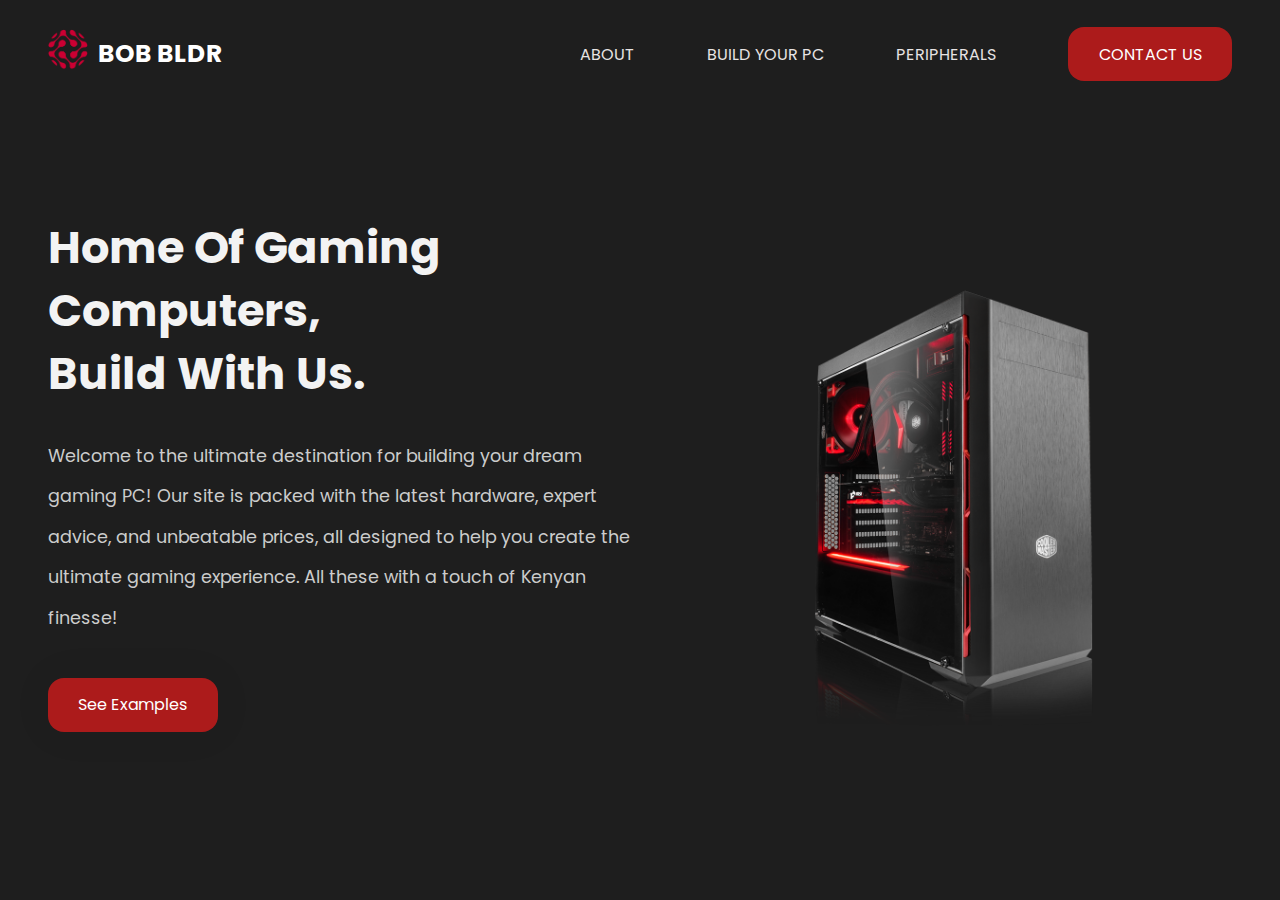
<file: index.html>
<!DOCTYPE html>
<html lang="en">
<head>
    <meta charset="UTF-8">
    <meta http-equiv="X-UA-Compatible" content="IE=edge">
    <meta name="viewport" content="width=device-width, initial-scale=1.0">
    <title>Welcome!</title>
    <link rel="icon" type="image/x-icon" href="/images/plainlogo1.ico">
    <link rel="stylesheet" href="style.css">  
</head>
<body>
    <main>
        <div class="big-wrapper">
            <header>
                <div class="container">
                    <div class="logo">
                        <img src="images/plainlogo1.png" alt="Logo">
                        <h3>BOB BLDR</h3>
                    </div>

                    <div class="links">
                        <ul>
                            <li><a href="about.html">ABOUT</a></li>
                            <li><a href="build.html">BUILD YOUR PC</a></li>
                            <li><a href="#">PERIPHERALS</a></li>
                            <li><a href="contact.html" class="btn">CONTACT US</a></li>
                        </ul>
                    </div>

                    <div class="overlay"></div>

                    <div class="hamburger-menu">
                        <div class="bar"></div>
                    </div>
                </div>
            </header>
            <div class="showcase-area">
                <div class="container">
                    <div class="left">
                        <div class="big-tittle">
                            <h1>Home of Gaming Computers,</h1>
                            <h1>Build with us.</h1>
                        </div>
                        <p class="text">
                            Welcome to the ultimate destination for building your dream gaming PC! Our site is packed with the latest hardware, expert advice, and unbeatable prices, all designed to help you create the ultimate gaming experience. All these with a touch of Kenyan finesse!
                        </p>
                        <div class="cta">
                            <a href="slides.html" class="btn">See Examples</a>
                        </div>
                    </div>
    
                    <div class="right">
                        <img src="images/right plain red comp.png" alt="Person Image" class="person">
                    </div>
                </div>
            </div>

            <div class="bottom-area">
                <div class="container"></div>
            </div>
        </div>
    </main>
    <script src="app.js"></script>

     
</body>
</html>
</file>
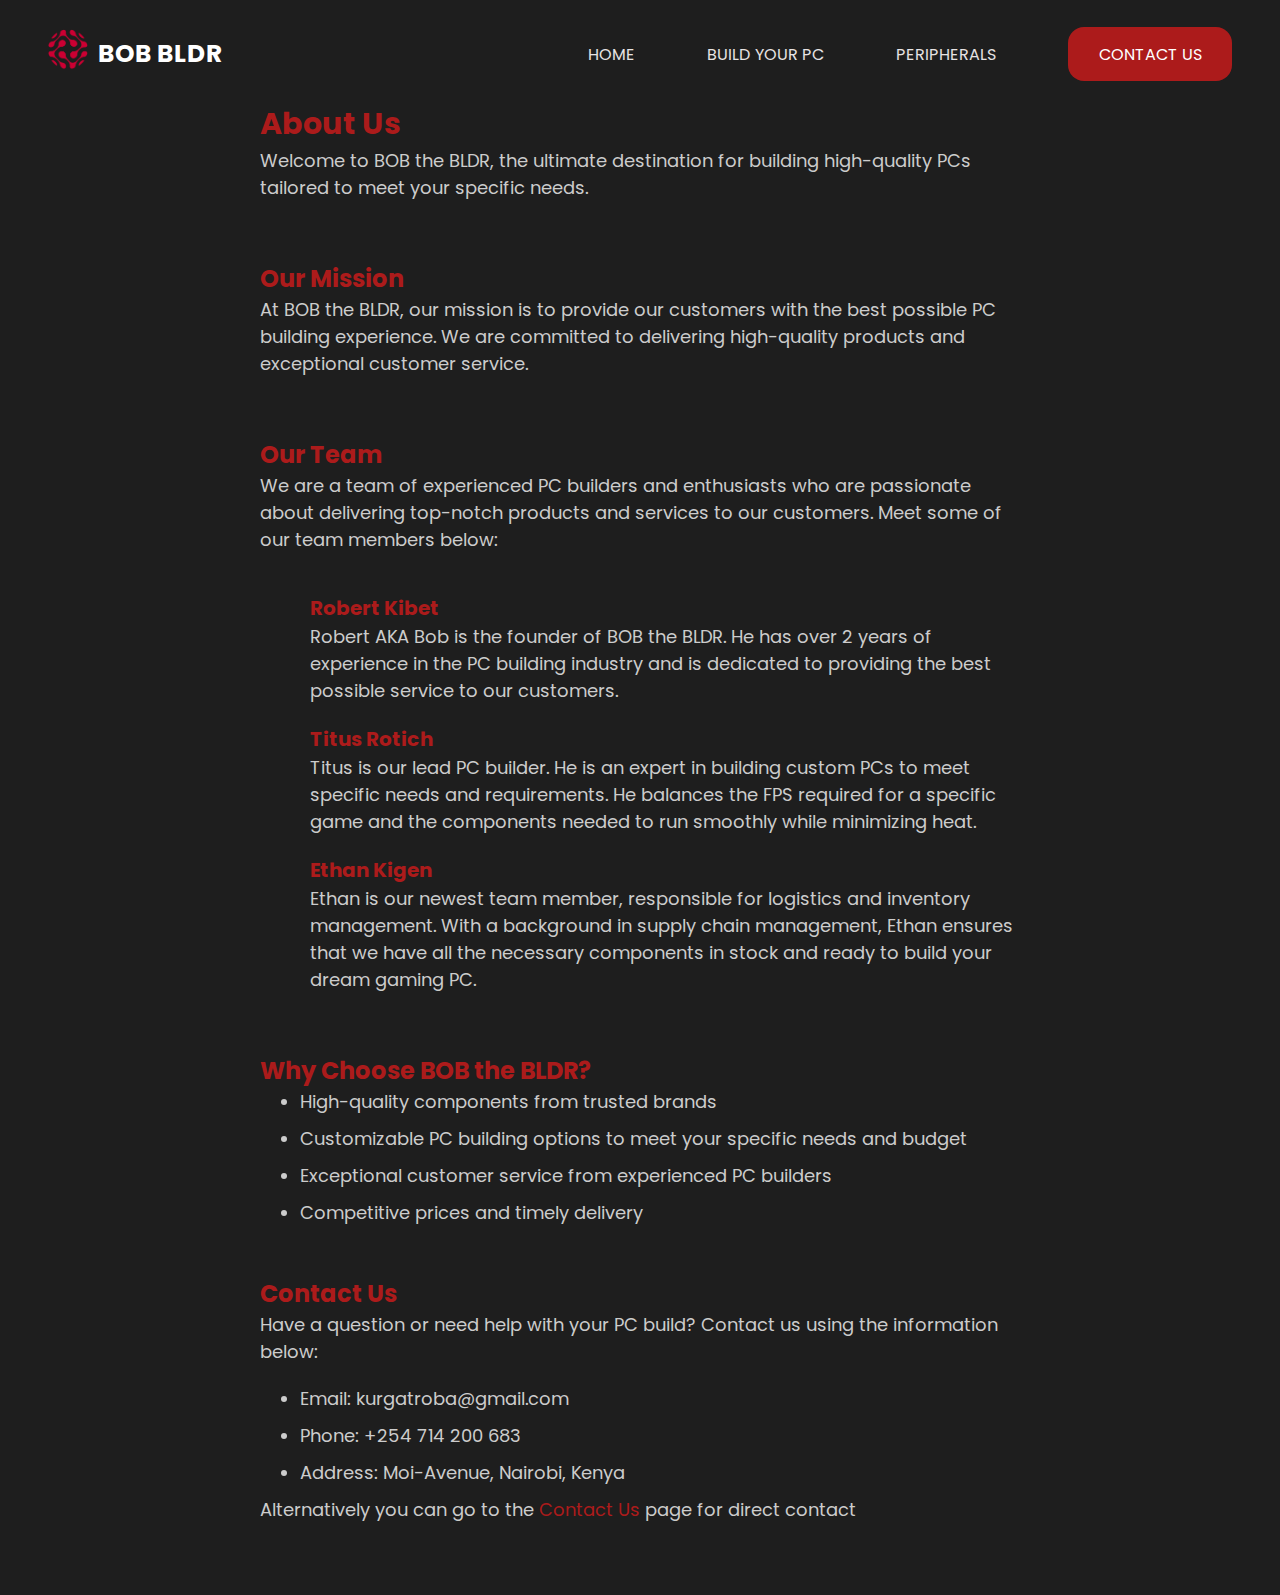
<file: about.html>
<!DOCTYPE html>
<html lang="en">
<head>
    <meta charset="UTF-8">
    <meta http-equiv="X-UA-Compatible" content="IE=edge">
    <meta name="viewport" content="width=device-width, initial-scale=1.0">
    <title>About Us!</title>
    <link rel="stylesheet" href="about.css">  
</head>
<body>
    <main>
        <div class="big-wrapper">
            <header>
                <div class="container">
                    <div class="logo">
                        <img src="images/plainlogo1.png" alt="Logo">
                        <h3>BOB BLDR</h3>
                    </div>

                    <div class="links">
                        <ul>
                            <li><a href="index.html">HOME</a></li>
                            <li><a href="build.html">BUILD YOUR PC</a></li>
                            <li><a href="#">PERIPHERALS</a></li>
                            <li><a href="contact.html" class="btn">CONTACT US</a></li>
                        </ul>
                    </div>

                    <div class="overlay"></div>

                    <div class="hamburger-menu">
                        <div class="bar"></div>
                    </div>
                </div>
            </header>
            <div class="showcase-area">
                <div class="container">
                    <h1>About Us</h1>
                    <p>Welcome to BOB the BLDR, the ultimate destination for building high-quality PCs tailored to meet your specific needs.</p>
      
                    <h2>Our Mission</h2>
      
                    <p>At BOB the BLDR, our mission is to provide our customers with the best possible PC building experience. We are committed to delivering high-quality products and exceptional customer service.</p>
      
                    <h2>Our Team</h2>
      
                    <p>We are a team of experienced PC builders and enthusiasts who are passionate about delivering top-notch products and services to our customers. Meet some of our team members below:</p>
      
                    <div class="our-team">
                        <h3>Robert Kibet</h3>
      
                    
                        <p>Robert AKA Bob is the founder of BOB the BLDR. He has over 2 years of experience in the PC building industry and is dedicated to providing the best possible service to our customers.</p>
      
                    
                        <h3>Titus Rotich</h3>
      
                    
                        <p>Titus is our lead PC builder. He is an expert in building custom PCs to meet specific needs and requirements. He balances the FPS required for a specific game and the components needed to run smoothly while minimizing heat.</p>



                        <h3>Ethan Kigen</h3>



                        <p>Ethan is our newest team member, responsible for logistics and inventory management. With a background in supply chain management, Ethan ensures that we have all the necessary components in stock and ready to build your dream gaming PC.</p>
                    </div>
                    
      
                    
                    <h2>Why Choose BOB the BLDR?</h2>
                    
                    <ul>
      
                        <li>High-quality components from trusted brands</li>
        
                        <li>Customizable PC building options to meet your specific needs and budget</li>
        
                        <li>Exceptional customer service from experienced PC builders</li>
        
                        <li>Competitive prices and timely delivery</li>
      
                    </ul>
      
                    
                    <h2>Contact Us</h2>
      
                    <p>Have a question or need help with your PC build? Contact us using the information below:</p>
      
                    <ul>
      
                        <li>Email: kurgatroba@gmail.com</li>
      
                        <li>Phone: +254 714 200 683</li>
        
                        <li>Address: Moi-Avenue, Nairobi, Kenya</li>
      
                    </ul>
                    <p>Alternatively you can go to the <a href="contact.html">Contact Us</a> page for direct contact</p>

                </div>
            </div>

            <div class="bottom-area">
                <div class="container"></div>
            </div>
        </div>
    </main>
    <script src="about.js"></script>

     
</body>
</html>
</file>
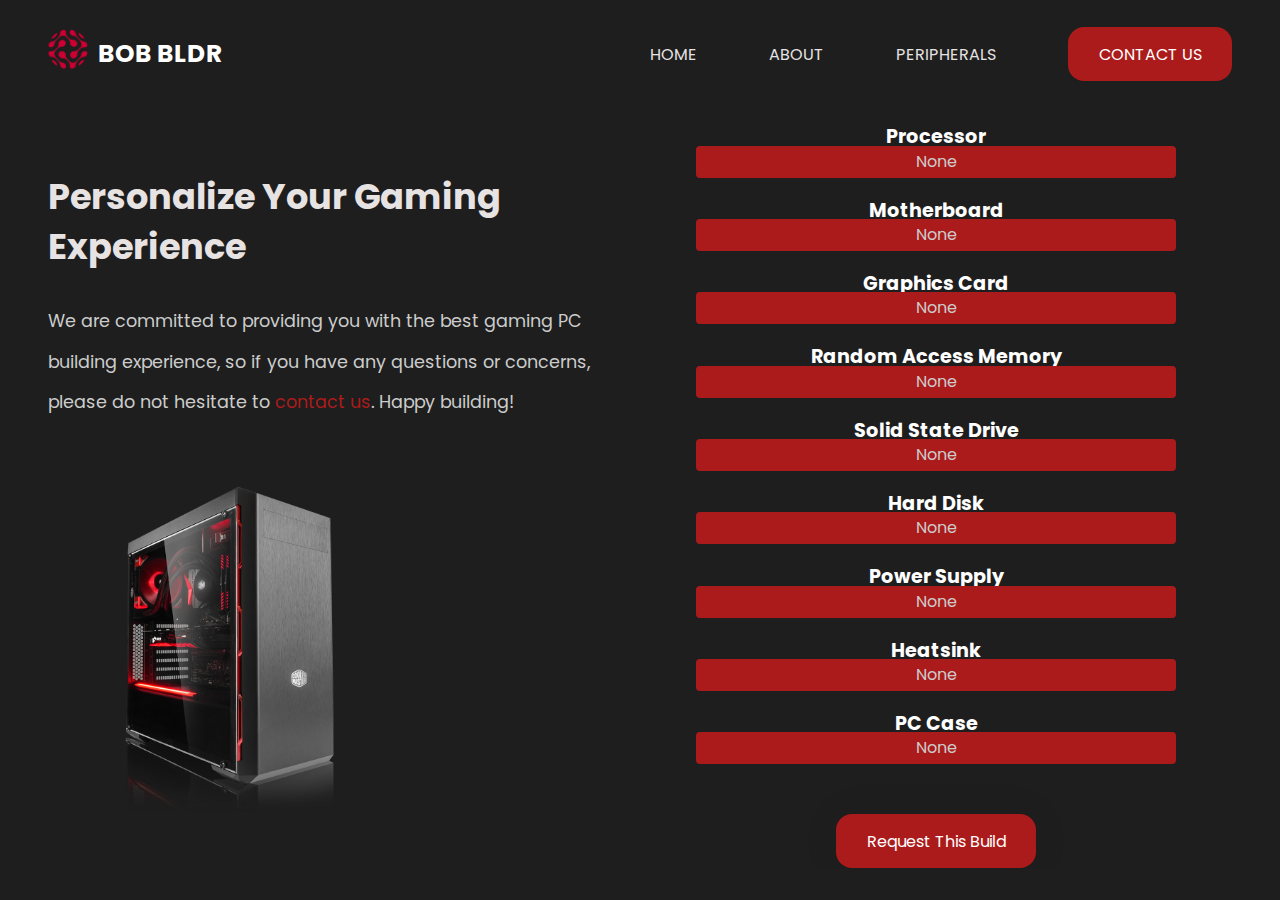
<file: build.html>
<!DOCTYPE html>
<html lang="en">
<head>
    <meta charset="UTF-8">
    <meta http-equiv="X-UA-Compatible" content="IE=edge">
    <meta name="viewport" content="width=device-width, initial-scale=1.0">
    <title>Build Your PC!</title>
    <link rel="stylesheet" href="buld.css">  
</head>
<body>
    <main>
        <div class="big-wrapper">
            <header>
                <div class="container">
                    <div class="logo">
                        <img src="images/plainlogo1.png" alt="Logo">
                        <h3>BOB BLDR</h3>
                    </div>

                    <div class="links">
                        <ul>
                            <li><a href="index.html">HOME</a></li>
                            <li><a href="about.html">ABOUT</a></li>
                            <li><a href="#">PERIPHERALS</a></li>
                            <li><a href="contact.html" class="btn">CONTACT US</a></li>
                        </ul>
                    </div>

                    <div class="overlay"></div>

                    <div class="hamburger-menu">
                        <div class="bar"></div>
                    </div>
                </div>
            </header>
            <div class="showcase-area">
                <div class="container">
                    <div class="left">
                        <div class="big-tittle">
                            <h1>Personalize Your Gaming Experience</h1>
                        </div>
                        <p class="text">
                            We are committed to providing you with the best gaming PC building experience, so if you have any questions or concerns, please do not hesitate to <a href="contact.html">contact us</a>. Happy building!
                        </p>
                        <img src="images/right plain red comp.png" alt="Computer Image" class="computer" />
                    </div>
    
                    <div class="right">
                        <form action="">
                            <div class="pc-parts">
                                
                                <div>
                                    <h3>Processor</h3>
                                    <select id="processor" class="dropdown-parts" onchange="calculateTotal()">
                                        <option value="no-processor"> None </option>
                                        <option value="i5-11600k">Intel Core i5-11600K (KSh. 25,000)</option>
                                        <option value="i7-11700k">Intel Core i7-11700K (KSh. 35,000)</option>
                                        <option value="ryzen-5-5600x">AMD Ryzen 5 5600X (KSh. 30,000)</option>
                                        <option value="ryzen-7-5800x">AMD Ryzen 7 5800X (KSh. 40,000)</option>
                                    </select>
                                </div>
        
                                <br>
            
                                <div>
                                    <h3>Motherboard</h3>
                                    <select id="motherboard" class="dropdown-parts" onchange="calculateTotal()">
                                        <option value="no-motherboard"> None </option>
                                        <option value="b360m-motar">MSI MAG B360M-MORTAR (LGA 1151) mATX motherboard (KSh. 14,000)</option>
                                        <option value="cvn-b450m">Colorful CVN B450M Gaming Motherboard AM4 V14 (KSh. 13,800)</option>
                                        <option value="h510m-k">Intel H510M-K M.2 V20 Gaming Motherboard (KSh. 15,000)</option>
                                        <option value="cvn-b550m"> Colorful CVN B550M Gaming Motherboard Frozen V14 (KSh. 19,500)</option>
                                        <option value="asus-tuf">ASUS TUF GAMING B550M-PLUS WI-FI II AM4 Micro-ATX Motherboard (KSh. 20,600)</option>
                                        <option value="intel-z590">Intel® Z590 GAMING Motherboard Supports. LGA 1200 Socket (KSh. 25,500)</option>
                                        <option value="b550-f">ASUS ROG Strix B550-F ATX Gaming Motherboard (KSh. 35,800)</option>
                                        <option value="z690-ud">Gigabyte Z690 UD DDR4 Motherboard (KSh. 37,800)</option>
                                    </select>
                                </div>
        
                                <br>
                                
                                <div>
                                    <h3>Graphics Card</h3>
                                    <select id="gpu" class="dropdown-parts" onchange="calculateTotal()">
                                        <option value="no-gpu"> None </option>
                                        <option value="rtx-3060">NVIDIA GeForce RTX 3060 (KSh. 40,000)</option>
                                        <option value="rtx-3070">NVIDIA GeForce RTX 3070 (KSh. 50,000)</option>
                                        <option value="rx-6700-xt">AMD Radeon RX 6700 XT (KSh. 45,000)</option>
                                        <option value="rx-6800">AMD Radeon RX 6800 (KSh. 60,000)</option>
                                    </select>
                                </div>
        
                                <br>
            
                                <div>
                                    <h3>Random Access Memory</h3>
                                    <select id="ram" class="dropdown-parts" onchange="calculateTotal()">
                                        <option value="no-ram"> None </option>
                                        <option value="16gb">16GB DDR4 (KSh. 10,000)</option>
                                        <option value="32gb">32GB DDR4 (KSh. 20,000)</option>
                                        <option value="64gb">64GB DDR4 (KSh.40,000)</option>
                                    </select>
                                </div>
        
                                <br>
                                
                                <div>
                                    <h3>Solid State Drive</h3>
                                    <select id="ssd" class="dropdown-parts" onchange="calculateTotal()">
                                        <option value="no-ssd"> None </option>
                                        <option value="m2nvme-256gb">PUSKILL M.2 NVME 2280 256GB (KSh. 4,900)</option>
                                        <option value="m2nvme-512gb">PUSKILL M.2 NVME 2280 512GB (KSh. 6,000)</option>
                                        <option value="sata3-512gb">PUSKILL 2.5" 512GB SATA3 (KSh. 6,100)</option>
                                        <option value="m2nvme-1tb">PUSKILL M.2 NVME 2280 1TB (KSh. 12,500)</option>
                                        <option value="sata3-1tb">PUSKILL 2.5" SATA3 1TB (KSh. 13,500)</option>
                                    </select>
                                </div>
        
                                <br>
            
                                <div>
                                    <h3>Hard Disk</h3>
                                    <select id="hdd" class="dropdown-parts" onchange="calculateTotal()">
                                        <option value="no-hdd"> None </option>
                                        <option value="hdd-500gb">512GB (KSh. 1,500)</option>
                                        <option value="hdd-1tb">1TB (KSh. 2,500)</option>
                                        <option value="hdd-2tb">2TB (KSh. 4,500)</option>
                                    </select>
                                </div>
        
                                <br>
            
                                <div>
                                    <h3>Power Supply</h3>
                                    <select id="psu" class="dropdown-parts" onchange="calculateTotal()">
                                        <option value="no-psu"> None </option>
                                        <option value="aigo-500w"> Aigo AK500 PFC 500W (KSh. 5,000)</option>
                                        <option value="aigo-650w">Aigo GP650 Active Power 80PLUS BRONZE (KSh. 7,500)</option>
                                        <option value="gt-550">GT-550 80 Plus Bronze Certified Full Modular (KSh. 8,500)</option>
                                        <option value="gold-850w">850W 80 Plus Gold Certified Full Modular Power (KSh. 16,900)</option>
                                    </select>
                                </div>
        
                                <br>
                                
                                <div>
                                    <h3>Heatsink</h3>
                                    <select id="heatsink" class="dropdown-parts" onchange="calculateTotal()">
                                        <option value="no-heatsink"> None </option>
                                        <option value="shadow-4pin">Shadow Pro Top Flow 4 PIN PWM CPU RGB Coolee (KSh. 3,500)</option>
                                        <option value="darkflash-s11">Darkflash Ellsworth S11 PRO Tower (KSh. 4,200)</option>
                                        <option value="segotep-us">Segotep CAMBRIAN U6 (KSh. 6,000)</option>
                                        <option value="twister-dx120">Twister DX120 Liquid CPU Cooler ARGB (KSh. 6,000)</option>
                                        <option value="syphony-tr240">Symphony TR240  Liquid CPU Cooler (KSh. 10,500)</option>
                                        <option value="segotep-beiced"> Segotep BEICED RGB 240 AIO  (KSh. 10,500)</option>
                                        <option value="darkflash-dxv2">DarkFlash Twister ARGB DXV2 240 AIO (KSh. 11,000)</option>
                                    </select>
                                </div>
        
                                <br>
                                
                                <div>
                                    <h3>PC Case</h3>
                                    <select id="caseOption" class="dropdown-parts" onchange="calculateTotal()">
                                        <option value="no-caseOption"> None </option>
                                        <option value="nzxt-h510">NZXT H510 (KSh. 7,000)</option>
                                        <option value="corsair-4000d">Corsair 4000D (KSh. 8,000)</option>
                                        <option value="fractal-meshify-c">Fractal Meshify C (KSh. 9,000)</option>
                                    </select>
                                </div>
                                
                                <br>
                                
                                <div class="total-pc-cost">
                                    <h2 id="total"></h2>
                                </div>

                                <br>
    
                                <div>
                                    <a href="#" class="btn" >Request this build</a>
                                </div>
                        </form>
                    </div>
                </div>
            </div>

            <div class="bottom-area">
                <div class="container">
                </div>
            </div>
        </div>
    </main>
    <script src="build.js"></script>

     
</body>
</html>
</file>
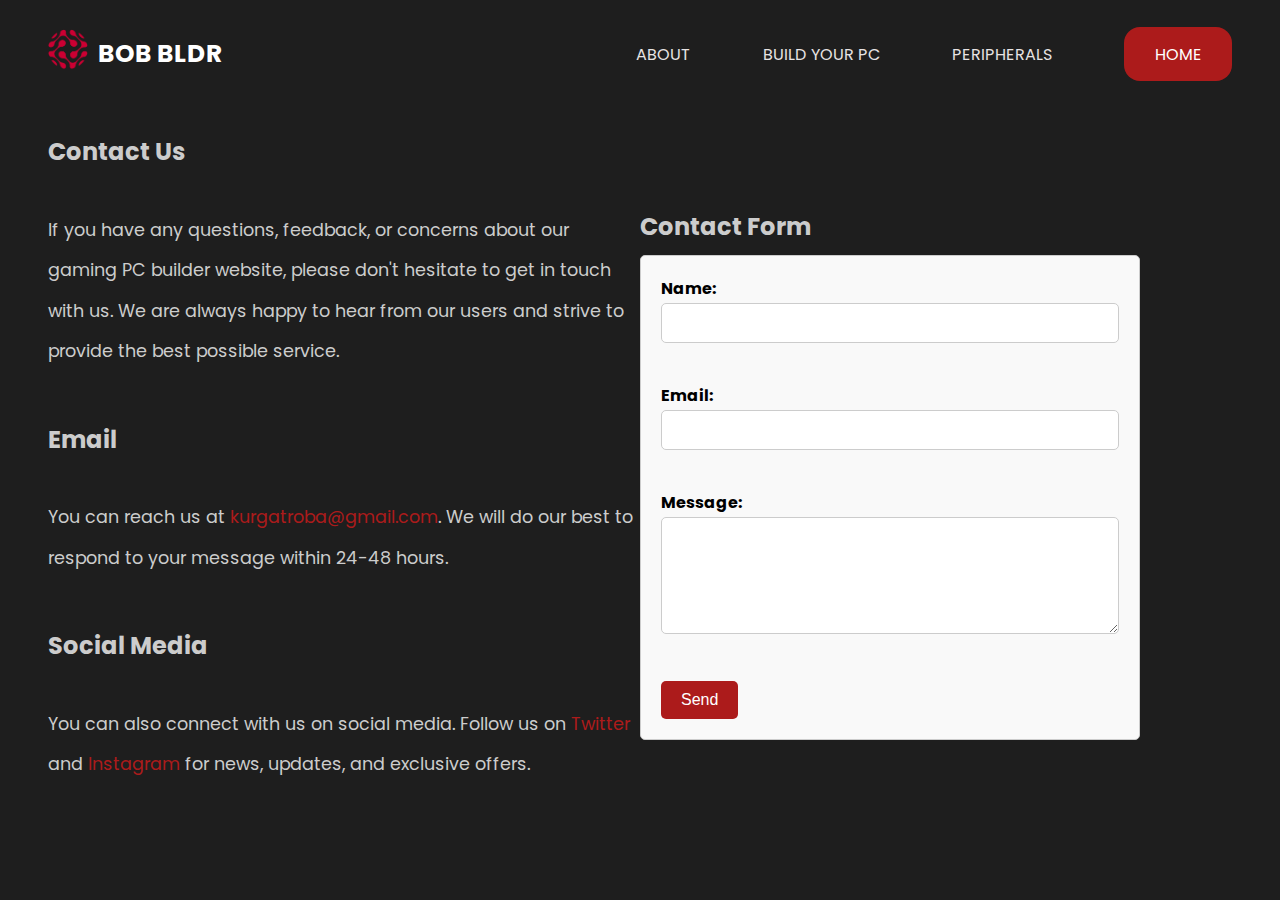
<file: contact.html>
<!DOCTYPE html>
<html lang="en">
<head>
    <meta charset="UTF-8">
    <meta http-equiv="X-UA-Compatible" content="IE=edge">
    <meta name="viewport" content="width=device-width, initial-scale=1.0">
    <title>Contact Us!</title>
    <link rel="stylesheet" href="contact.css">  
</head>
<body>
    <main>
        <div class="big-wrapper">
            <header>
                <div class="container">
                    <div class="logo">
                        <img src="images/plainlogo1.png" alt="Logo">
                        <h3>BOB BLDR</h3>
                    </div>

                    <div class="links">
                        <ul>
                            <li><a href="about.html">ABOUT</a></li>
                            <li><a href="build.html">BUILD YOUR PC</a></li>
                            <li><a href="#">PERIPHERALS</a></li>
                            <li><a href="index.html" class="btn">HOME</a></li>
                        </ul>
                    </div>

                    <div class="overlay"></div>

                    <div class="hamburger-menu">
                        <div class="bar"></div>
                    </div>
                </div>
            </header>
            <div class="showcase-area">
                <div class="container">
                    <div class="left">
                        <div class="contact-tittle">
                            <h1>Contact Us</h1>
                            <p>If you have any questions, feedback, or concerns about our gaming PC builder website, please don't hesitate to get in touch with us. We are always happy to hear from our users and strive to provide the best possible service.</p>
                        </div>
                        
    
                        <div class="email-tittle">
                            <h2>Email</h2>
                            <p>You can reach us at <a href="mailto:kurgatroba@gmail.com">kurgatroba@gmail.com</a>. We will do our best to respond to your message within 24-48 hours.</p>
                        </div>

                        <div class="socialmedia-tittle">
                            <h2>Social Media</h2>
                            <p>You can also connect with us on social media. Follow us on <a href="https://www.twitter.com/21_stoic">Twitter</a> and <a href="https://www.instagram.com/21stoic">Instagram</a> for news, updates, and exclusive offers.</p>
                        </div>
                    </div>

                    <div class="right">
                        <div class="contactform-tittle">
                            <h2>Contact Form</h2>
                        </div>
                        
                        <form action="" method="">
                            <label for="name">Name:</label>
                            <input type="text" id="name" name="name" id="nameField"  required><br><br>
                            
                            <label for="email">Email:</label>
                            <input type="email" id="email" name="email" id="emailField" required><br><br>
                            
                            <label for="message">Message:</label>
                            <textarea id="message" name="message" rows="5" cols="30" id="textField" required></textarea><br><br>
                            
                            <input onclick="writeData" type="submit" value="Send">
                        </form>
                    </div>

                </div>
            </div>

            <div class="bottom-area">
                <div class="container">
                </div>
            </div>
        </div>
    </main>
    <script src="contact.js"></script>

     
</body>
</html>
</file>
<file: style.css>
@import url('https://fonts.googleapis.com/css2?family=Poppins:wght@100;200;300;400;500;600;700;800;900&display=swap');

:root {
    --mainColor: rgb(172, 27, 27);
    --hoverColor: rgb(202, 76, 76);
    --backgroundColor: #1e1e1e;
    --darkOne: #f3f3f3;
    --darkTwo: #fff;
    --lightOne: #ccc;
    --lightTwo: #e7e3e3; 
}

*, 
*::before, 
*::after {
    padding: 0;
    margin: 0;
    box-sizing: border-box;
}

body {
    font-family: 'Poppins', sans-serif;
}

img {
    width: 100%; /*Take only 100% of its container*/
} 

a {
    text-decoration: none;/*Remove underline on the links*/
}

/*Parent to bottom navbar and showcase*/
.big-wrapper {
    padding: 1.7rem 0 2rem;
    width: 100%;
    min-height: 100vh;
    overflow: hidden;/*Hide anything going beyond this wrapper*/
    background-color: var(--backgroundColor);
    display: flex;
    flex-direction: column;
    justify-content: space-between;
}

/*-----NAVBAR AREA------*/
.container {
    position: relative;
    max-width: 110rem;
    width: 100%;
    margin: 0 auto;
    padding: 0 3rem;
    z-index: 10;
}

header {
    position: relative;
    z-index: 70;
}

header .container {
    display: flex;
    justify-content: space-between;
    align-items: center;
}

.overlay {
    display: none;
}

.logo {
    display: flex;
    align-items: center;
    cursor: pointer;
}

.logo img {
    width: 40px;
    margin-right: 0.6rem;
    margin-top: -0.6rem;
}

.logo h3 {
    color: var(--darkTwo);
    font-size: 1.55rem;
    line-height: 1.2;
    font-weight: 700;
}

/*----Links-----*/

.links ul {
    display: flex;
    list-style: none;
    align-items: center;
}

.links a{
    color: var(--lightTwo);
    margin-left: 4.5rem;
    display: inline-block; /*To make sure the paddings and margins will be respected*/
    transition: 0.3s;
}

.links a:hover {
    color: var(--hoverColor);
    transform: scale(1.05);
}

/*-----Buttons-----*/
.btn {
    display: inline-block;
    padding: 0.9rem 1.9rem;
    color: #fff !important; /*To override the previous one*/
    background-color: var(--mainColor);
    border-radius: 16px;
    text-transform: capitalize;
    transition: 0.3s;
}

.btn:hover {
    background-color: var(--hoverColor);
    transform: scale(1) !important;
}

/*----Hambuger Menu----*/

.hamburger-menu {
    position: relative;
    z-index: 99;
    width: 2rem;
    height: 2rem;
    display: flex;
    align-items: center;
    justify-content: center;
    cursor: pointer;
    display: none;
}

.hamburger-menu .bar {
    position: relative;
    width: 100%;
    height: 3px;
    background-color: var(--darkTwo);
    border-radius: 3px;
    transition: 0.5s;
}

.bar::before, .bar::after {
    content: "";
    position: absolute;
    width: 100%;
    height: 100%;
    background-color: var(--darkTwo);
    border-radius: 3px;
    transition: 0.5s;
}

.bar::before {
    transform: translateY(-8px);
}

.bar::after {
    transform: translateY(8px);
}

.big-wrapper.active .hamburger-menu .bar {
    background-color: transparent;
}

.big-wrapper.active .bar::before {
    transform: translateY(0) rotate(-45deg);
}

.big-wrapper.active .bar::after {
    transform: translateY(0) rotate(45deg);
}



/*----------END OF NAVBAR-----------*/

.showcase-area .container {
    display: grid;
    grid-template-columns: repeat(2, 1fr);
    align-items: center;
    justify-content: center;
}

.big-tittle {
    font-size: 1.4rem;
    color: var(--darkOne);
    text-transform: capitalize;
    line-height: 1.4;
}

.text {
    color: var(--lightOne);
    font-size: 1.1rem;
    margin: 1.9rem 0 2.5rem;
    max-width: 600px;
    line-height: 2.3;
}

.showcase-area .btn {
    box-shadow: 0 0 40px 2px rgba(0, 0, 0, 0.05);
}

/*----Landing Area Image----*/
.person {
    width: 80%;
    transform: translate(15%, 25px);
}

@media screen and (max-width: 870px) {
    
    .hamburger-menu {
        display: flex;
    }

    .links {
        position: fixed;
        top: 0;
        right: 0;
        max-width: 450px;
        width: 100%;
        height: 100%;
        background-color: var(--mainColor);
        z-index: 95;
        display: flex;
        align-items: center;
        justify-content: center;
        transform: translateX(100%);
        transition: 0.5s;

    }

    .links ul {
        flex-direction: column;
    }

    .links a {
        color: #fff;
        margin-left: 0;
        padding: 2rem 0;
    }

    .links .btn {
        background: none;
    }

    .overlay {
        display: block;
        position: fixed;
        top: 0;
        left: 0;
        right: 0;
        bottom: 0;
        background-color: rgba(0, 0, 0, 0.7);
        opacity: 0;
        pointer-events: none;
        transition: 0.5s;
    }

    .big-wrapper.active .links {
        transform: translateX(0);
        box-shadow: 0 0 50px 2px rgba(0, 0, 0, 0.4);
    }

    .big-wrapper.active .overlay {
        pointer-events: all;
        opacity: 1;
    }
    .showcase-area .container {
        grid-template-columns: 1fr;
        justify-content: center;
        grid-gap: 2rem;
    }

    .showcase-area {
        padding: 2.5rem 0;
        max-width: 700px;
        margin: 0 auto;
    }

    .big-tittle {
        font-size: 1rem;
    }

    .text {
        font-size: 0.9rem;
        transform: none;
    }

    .person {
        width: 75%;
        transform: none;
    }

    .logo h3 {
        font-size: 1.25rem;
    }
}
</file>
<file: about.css>
@import url('https://fonts.googleapis.com/css2?family=Poppins:wght@100;200;300;400;500;600;700;800;900&display=swap');

:root {
    --mainColor: rgb(172, 27, 27);
    --hoverColor: rgb(202, 76, 76);
    --backgroundColor: #1e1e1e;
    --darkOne: #f3f3f3;
    --darkTwo: #fff;
    --lightOne: #ccc;
    --lightTwo: #e7e3e3; 
}

*, 
*::before, 
*::after {
    padding: 0;
    margin: 0;
    box-sizing: border-box;
}

body {
    font-family: 'Poppins', sans-serif;
}

img {
    width: 100%; /*Take only 100% of its container*/
} 

a {
    text-decoration: none;/*Remove underline on the links*/
}

/*Parent to bottom navbar and showcase*/
.big-wrapper {
    padding: 1.7rem 0 2rem;
    width: 100%;
    min-height: 100vh;
    overflow: hidden;/*Hide anything going beyond this wrapper*/
    background-color: var(--backgroundColor);
    display: flex;
    flex-direction: column;
    justify-content: space-between;
}

/*-----NAVBAR AREA------*/
.container {
    position: relative;
    max-width: 110rem;
    width: 100%;
    margin: 0 auto;
    padding: 0 3rem;
    z-index: 10;
}

header {
    position: relative;
    z-index: 70;
}

header .container {
    display: flex;
    justify-content: space-between;
    align-items: center;
}

.overlay {
    display: none;
}

.logo {
    display: flex;
    align-items: center;
    cursor: pointer;
}

.logo img {
    width: 40px;
    margin-right: 0.6rem;
    margin-top: -0.6rem;
}

.logo h3 {
    color: var(--darkTwo);
    font-size: 1.55rem;
    line-height: 1.2;
    font-weight: 700;
}

/*----Links-----*/

.links ul {
    display: flex;
    list-style: none;
    align-items: center;
}

.links a{
    color: var(--lightTwo);
    margin-left: 4.5rem;
    display: inline-block; /*To make sure the paddings and margins will be respected*/
    transition: 0.3s;
}

.links a:hover {
    color: var(--hoverColor);
    transform: scale(1.05);
}

/*-----Buttons-----*/
.btn {
    display: inline-block;
    padding: 0.9rem 1.9rem;
    color: #fff !important; /*To override the previous one*/
    background-color: var(--mainColor);
    border-radius: 16px;
    text-transform: capitalize;
    transition: 0.3s;
}

.btn:hover {
    background-color: var(--hoverColor);
    transform: scale(1) !important;
}

/*----Hambuger Menu----*/

.hamburger-menu {
    position: relative;
    z-index: 99;
    width: 2rem;
    height: 2rem;
    display: flex;
    align-items: center;
    justify-content: center;
    cursor: pointer;
    display: none;
}

.hamburger-menu .bar {
    position: relative;
    width: 100%;
    height: 3px;
    background-color: var(--darkTwo);
    border-radius: 3px;
    transition: 0.5s;
}

.bar::before, .bar::after {
    content: "";
    position: absolute;
    width: 100%;
    height: 100%;
    background-color: var(--darkTwo);
    border-radius: 3px;
    transition: 0.5s;
}

.bar::before {
    transform: translateY(-8px);
}

.bar::after {
    transform: translateY(8px);
}

.big-wrapper.active .hamburger-menu .bar {
    background-color: transparent;
}

.big-wrapper.active .bar::before {
    transform: translateY(0) rotate(-45deg);
}

.big-wrapper.active .bar::after {
    transform: translateY(0) rotate(45deg);
}



/*----------END OF NAVBAR-----------*/

.showcase-area .container {
    display: grid;
    grid-template-columns: repeat(1, 1fr);
    align-items: center;
    justify-content: center;
}

.big-tittle {
    font-size: 1.4rem;
    color: var(--darkOne);
    text-transform: capitalize;
    line-height: 1.4;
}

.text {
    color: var(--lightOne);
    font-size: 1.1rem;
    margin: 1.9rem 0 2.5rem;
    max-width: 600px;
    line-height: 2.3;
}

.showcase-area .btn {
    box-shadow: 0 0 40px 2px rgba(0, 0, 0, 0.05);
}

/*----Landing Area Image----*/
.person {
    width: 80%;
    transform: translate(15%, 25px);
}

/*---Start of about Us----*/

.showcase-area .container {
    max-width: 800px;
    margin: 0 auto;
    padding: 20px;
}

.showcase-area h1 {
    font-size: 30px;
    font-weight: bold;
    margin-top: 0;
    color: var(--mainColor);
}

.showcase-area h2 {
    font-size: 24px;
    font-weight: bold;
    margin-top: 40px;
    color: var(--mainColor);
}

.our-team {
    margin-left: 50px;
}


.our-team h3 {
    font-size: 20px;
    font-weight: bold;
    margin-top: 20px;
    color: var(--mainColor);
}

.showcase-area a {
    color: var(--mainColor);
}


 
.showcase-area p {
    font-size: 18px;
    line-height: 1.5;
    margin: 0 0 20px 0;
    color: var(--lightOne);
}
  
.showcase-area ul {
    list-style: disc;
    margin-left: 40px;
}

.showcase-area li {
    font-size: 18px;
    line-height: 1.5;
    margin-bottom: 10px;
    color: var(--lightOne);
}


/*---End of about Us----*/

@media screen and (max-width: 870px) {
    
    .hamburger-menu {
        display: flex;
    }

    .links {
        position: fixed;
        top: 0;
        right: 0;
        max-width: 450px;
        width: 100%;
        height: 100%;
        background-color: var(--mainColor);
        z-index: 95;
        display: flex;
        align-items: center;
        justify-content: center;
        transform: translateX(100%);
        transition: 0.5s;

    }

    .links ul {
        flex-direction: column;
    }

    .links a {
        color: #fff;
        margin-left: 0;
        padding: 2rem 0;
    }

    .links .btn {
        background: none;
    }

    .overlay {
        display: block;
        position: fixed;
        top: 0;
        left: 0;
        right: 0;
        bottom: 0;
        background-color: rgba(0, 0, 0, 0.7);
        opacity: 0;
        pointer-events: none;
        transition: 0.5s;
    }

    .big-wrapper.active .links {
        transform: translateX(0);
        box-shadow: 0 0 50px 2px rgba(0, 0, 0, 0.4);
    }

    .big-wrapper.active .overlay {
        pointer-events: all;
        opacity: 1;
    }
    .showcase-area .container {
        grid-template-columns: 1fr;
        justify-content: center;
        grid-gap: 2rem;
    }

    .showcase-area {
        padding: 2.5rem 0;
        max-width: 700px;
        margin: 0 auto;
    }

    .big-tittle {
        font-size: 1rem;
    }

    .text {
        font-size: 0.9rem;
        transform: none;
    }

    .person {
        width: 75%;
        transform: none;
    }

    .logo h3 {
        font-size: 1.25rem;
    }
}
</file>
<file: buld.css>
@import url('https://fonts.googleapis.com/css2?family=Poppins:wght@100;200;300;400;500;600;700;800;900&display=swap');

:root {
    --mainColor: rgb(172, 27, 27);
    --hoverColor: rgb(202, 76, 76);
    --backgroundColor: #1e1e1e;
    --darkOne: #f3f3f3;
    --darkTwo: #fff;
    --lightOne: #ccc;
    --lightTwo: #e7e3e3;
}

*, 
*::before, 
*::after {
    padding: 0;
    margin: 0;
    box-sizing: border-box;
}

body {
    font-family: 'Poppins', sans-serif;
}

img {
    width: 100%; /*Take only 100% of its container*/
} 

a {
    text-decoration: none;/*Remove underline on the links*/
}

/*Parent to bottom navbar and showcase*/
.big-wrapper {
    padding: 1.7rem 0 2rem;
    width: 100%;
    min-height: 100vh;
    overflow: hidden;/*Hide anything going beyond this wrapper*/
    background-color: var(--backgroundColor);
    display: flex;
    flex-direction: column;
    justify-content: space-between;
}

/*-----NAVBAR AREA------*/
.container {
    position: relative;
    max-width: 110rem;
    width: 100%;
    margin: 0 auto;
    padding: 0 3rem;
    z-index: 10;
}

header {
    position: relative;
    z-index: 70;
}

header .container {
    display: flex;
    justify-content: space-between;
    align-items: center;
}

.overlay {
    display: none;
}

.logo {
    display: flex;
    align-items: center;
    cursor: pointer;
}

.logo img {
    width: 40px;
    margin-right: 0.6rem;
    margin-top: -0.6rem;
}

.logo h3 {
    color: var(--darkTwo);
    font-size: 1.55rem;
    line-height: 1.2;
    font-weight: 700;
}

/*----Links-----*/

.links ul {
    display: flex;
    list-style: none;
    align-items: center;
}

.links a{
    color: var(--lightTwo);
    margin-left: 4.5rem;
    display: inline-block; /*To make sure the paddings and margins will be respected*/
    transition: 0.3s;
}

.links a:hover {
    color: var(--hoverColor);
    transform: scale(1.05);
}

/*-----Buttons-----*/
.btn {
    display: inline-block;
    padding: 0.9rem 1.9rem;
    color: #fff !important; /*To override the previous one*/
    background-color: var(--mainColor);
    border-radius: 16px;
    text-transform: capitalize;
    transition: 0.3s;
}

.btn:hover {
    background-color: var(--hoverColor);
    transform: scale(1) !important;
}

/*----Hambuger Menu----*/

.hamburger-menu {
    position: relative;
    z-index: 99;
    width: 2rem;
    height: 2rem;
    display: flex;
    align-items: center;
    justify-content: center;
    cursor: pointer;
    display: none;
}

.hamburger-menu .bar {
    position: relative;
    width: 100%;
    height: 3px;
    background-color: var(--darkTwo);
    border-radius: 3px;
    transition: 0.5s;
}

.bar::before, .bar::after {
    content: "";
    position: absolute;
    width: 100%;
    height: 100%;
    background-color: var(--darkTwo);
    border-radius: 3px;
    transition: 0.5s;
}

.bar::before {
    transform: translateY(-8px);
}

.bar::after {
    transform: translateY(8px);
}

.big-wrapper.active .hamburger-menu .bar {
    background-color: transparent;
}

.big-wrapper.active .bar::before {
    transform: translateY(0) rotate(-45deg);
}

.big-wrapper.active .bar::after {
    transform: translateY(0) rotate(45deg);
}


/*PC PARTS FORM*/
.pc-parts {
    display: flex;
    flex-direction: column;
    align-items: center;
    justify-content: center;
    overflow: hidden;
}

.pc-parts .big-tittle h1 {
    color: var(--darkOne);
    font-size: 1.8rem;
    line-height: 2;
    font-weight: 700;
    text-align: center;
}

.pc-parts h3 {
    color: var(--darkTwo);
    font-size: 1.2rem;
    line-height: .85;
    font-weight: 700;
    text-align: center;
}

select {
    -webkit-appearance: button;
    -moz-appearance: none;
    -ms-appearance: none;
    appearance: none;
    outline: none;
    box-shadow: none;
    border: 0 !important;
    max-width: 100% !important;
    overflow: hidden !important;
    background: green;
    background-image: none;
    flex: 1;
    padding: 0 0.5em;
    color: var(--lightOne);
    cursor: pointer;
    font-size: 1em;
    font-family: 'Poppins', sans-serif;
    text-align: center;
    
}

select::-ms-expand {
    display: none;
}

.dropdown-parts {
    position: relative;
    width: 30em;
    height: 2em;
    line-height: 1;
    background: var(--mainColor);
    overflow: hidden;
    border-radius: 0.25em; 
}


select::after {
    content: 'f';
    position: absolute;
    top: 0;
    right: 0;
    padding: 0 1em;
    background: #000;
    cursor: pointer;
    pointer-events: none;
    transition: 0.25s all ease;   
}

.select:hover::after {
    color: #000;
}

::selection {
    background-color: yellow;
    color: #000;
}



/*----------END OF NAVBAR-----------*/

.showcase-area .container {
    display: grid;
    grid-template-columns: repeat(2, 1fr);
    align-items: center;
    justify-content: center;
}

.big-tittle {
    font-size: 1.1rem;
    color: var(--lightTwo);
    text-transform: capitalize;
    line-height: 1.4;
}



.text {
    color: var(--lightOne);
    font-size: 1.1rem;
    margin: 1.9rem 0 2.5rem;
    max-width: 600px;
    line-height: 2.3;
}

a {
    color: var(--mainColor);
  }

/*Computer Image*/
.computer{
    width: 60%;
}

.showcase-area .btn {
    box-shadow: 0 0 40px 2px rgba(0, 0, 0, 0.05);
}

/*Bottom Area*/
.total-pc-cost h2 {
    color: var(--darkTwo);
    font-size: 1.2rem;
    line-height: 0.6;
    font-weight: 700;
    text-align: right;
}


@media screen and (max-width: 870px) {
    
    .hamburger-menu {
        display: flex;
    }

    .links {
        position: fixed;
        top: 0;
        right: 0;
        max-width: 450px;
        width: 100%;
        height: 100%;
        background-color: var(--mainColor);
        z-index: 95;
        display: flex;
        align-items: center;
        justify-content: center;
        transform: translateX(100%);
        transition: 0.5s;

    }

    .links ul {
        flex-direction: column;
    }

    .links a {
        color: #fff;
        margin-left: 0;
        padding: 2rem 0;
    }

    .links .btn {
        background: none;
    }

    .overlay {
        display: block;
        position: fixed;
        top: 0;
        left: 0;
        right: 0;
        bottom: 0;
        background-color: rgba(0, 0, 0, 0.7);
        opacity: 0;
        pointer-events: none;
        transition: 0.5s;
    }

    .big-wrapper.active .links {
        transform: translateX(0);
        box-shadow: 0 0 50px 2px rgba(0, 0, 0, 0.4);
    }

    .big-wrapper.active .overlay {
        pointer-events: all;
        opacity: 1;
    }
    .showcase-area .container {
        grid-template-columns: 1fr;
        justify-content: center;
        grid-gap: 2rem;
    }

    .showcase-area {
        padding: 2.5rem 0;
        max-width: 700px;
        margin: 0 auto;
    }

    .big-tittle {
        font-size: 1rem;
    }

    .text {
        font-size: 0.9rem;
        transform: none;
    }

    .person {
        width: 75%;
        transform: none;
    }

    .logo h3 {
        font-size: 1.25rem;
    }

    .dropdown-parts {
        position: relative;
        width: 20em;
        height: 2em;
        line-height: 1;
        background: var(--mainColor);
        overflow: hidden;
        border-radius: 0.25em; 
    }
}
</file>
<file: contact.css>
@import url('https://fonts.googleapis.com/css2?family=Poppins:wght@100;200;300;400;500;600;700;800;900&display=swap');

:root {
    --mainColor: rgb(172, 27, 27);
    --hoverColor: rgb(202, 76, 76);
    --backgroundColor: #1e1e1e;
    --darkOne: #f3f3f3;
    --darkTwo: #fff;
    --lightOne: #ccc;
    --lightTwo: #e7e3e3;
}

*, 
*::before, 
*::after {
    padding: 0;
    margin: 0;
    box-sizing: border-box;
}

body {
    font-family: 'Poppins', sans-serif;
}

img {
    width: 100%; /*Take only 100% of its container*/
} 

a {
    text-decoration: none;/*Remove underline on the links*/
}



/*Parent to bottom navbar and showcase*/
.big-wrapper {
    padding: 1.7rem 0 2rem;
    width: 100%;
    min-height: 100vh;
    overflow: hidden;/*Hide anything going beyond this wrapper*/
    background-color: var(--backgroundColor);
    display: flex;
    flex-direction: column;
    justify-content: space-between;
}

/*-----NAVBAR AREA------*/
.container {
    position: relative;
    max-width: 110rem;
    width: 100%;
    margin: 0 auto;
    padding: 0 3rem;
    z-index: 10;
}

header {
    position: relative;
    z-index: 70;
}

header .container {
    display: flex;
    justify-content: space-between;
    align-items: center;
}

.overlay {
    display: none;
}

.logo {
    display: flex;
    align-items: center;
    cursor: pointer;
}

.logo img {
    width: 40px;
    margin-right: 0.6rem;
    margin-top: -0.6rem;
}

.logo h3 {
    color: var(--darkTwo);
    font-size: 1.55rem;
    line-height: 1.2;
    font-weight: 700;
}

/*----Links-----*/

.links ul {
    display: flex;
    list-style: none;
    align-items: center;
}

.links a{
    color: var(--lightTwo);
    margin-left: 4.5rem;
    display: inline-block; /*To make sure the paddings and margins will be respected*/
    transition: 0.3s;
}

.links a:hover {
    color: var(--hoverColor);
    transform: scale(1.05);
}

/*-----Buttons-----*/
.btn {
    display: inline-block;
    padding: 0.9rem 1.9rem;
    color: #fff !important; /*To override the previous one*/
    background-color: var(--mainColor);
    border-radius: 16px;
    text-transform: capitalize;
    transition: 0.3s;
}

.btn:hover {
    background-color: var(--hoverColor);
    transform: scale(1) !important;
}

/*----Hambuger Menu----*/

.hamburger-menu {
    position: relative;
    z-index: 99;
    width: 2rem;
    height: 2rem;
    display: flex;
    align-items: center;
    justify-content: center;
    cursor: pointer;
    display: none;
}

.hamburger-menu .bar {
    position: relative;
    width: 100%;
    height: 3px;
    background-color: var(--darkTwo);
    border-radius: 3px;
    transition: 0.5s;
}

.bar::before, .bar::after {
    content: "";
    position: absolute;
    width: 100%;
    height: 100%;
    background-color: var(--darkTwo);
    border-radius: 3px;
    transition: 0.5s;
}

.bar::before {
    transform: translateY(-8px);
}

.bar::after {
    transform: translateY(8px);
}

.big-wrapper.active .hamburger-menu .bar {
    background-color: transparent;
}

.big-wrapper.active .bar::before {
    transform: translateY(0) rotate(-45deg);
}

.big-wrapper.active .bar::after {
    transform: translateY(0) rotate(45deg);
}




/*----------END OF NAVBAR-----------*/

.showcase-area .container {
    display: grid;
    grid-template-columns: repeat(2, 1fr);
    align-items: center;
    justify-content: right;
}



.big-tittle {
    font-size: 1.1rem;
    color: var(--lightTwo);
    text-transform: capitalize;
    line-height: 1.4;
}


p {
    color: var(--lightOne);
    font-size: 1.1rem;
    margin: 1.9rem 0 2.5rem;
    max-width: 600px;
    line-height: 2.3;
}



.container h1, h2 {
    color: var(--lightOne);
    font-size: 24px;
    margin-bottom: auto;
    max-width: 600px;
    line-height: 2.3;
    margin-right: auto;
}





.showcase-area .btn {
    box-shadow: 0 0 40px 2px rgba(0, 0, 0, 0.05);
}


/*Contact area start*/
form {
    margin-bottom: 10px;
    border: 1px solid #ccc;
    padding: 20px;
    border-radius: 5px;
    background-color: #f9f9f9;
    max-width: 500px;
    
}

label {
    display: block;
    font-weight: bold;
    margin-bottom: 2px;
    text-align: left;
    width: 100%;
}


input[type="text"], input[type="email"], textarea {
    border: 1px solid #ccc;
    border-radius: 5px;
    font-size: 16px;
    margin-bottom: 15px;
    padding: 10px;
    width: 100%;
}

input[type="submit"] {
    background-color: var(--mainColor);
    border: none;
    border-radius: 5px;
    color: #fff;
    cursor: pointer;
    font-size: 16px;
    padding: 10px 20px;
}

input[type="submit"]:hover {
    background-color: var(--hoverColor);
}

a {
    color:var(--mainColor);
    text-decoration: none;
}

a:hover {
    transform: scale(1.05);
}
/*Contact area end*/






@media screen and (max-width: 870px) {
    
    .hamburger-menu {
        display: flex;
    }

    .links {
        position: fixed;
        top: 0;
        right: 0;
        max-width: 450px;
        width: 100%;
        height: 100%;
        background-color: var(--mainColor);
        z-index: 95;
        display: flex;
        align-items: center;
        justify-content: center;
        transform: translateX(100%);
        transition: 0.5s;

    }

    .links ul {
        flex-direction: column;
    }

    .links a {
        color: #fff;
        margin-left: 0;
        padding: 2rem 0;
    }

    .links .btn {
        background: none;
    }

    .overlay {
        display: block;
        position: fixed;
        top: 0;
        left: 0;
        right: 0;
        bottom: 0;
        background-color: rgba(0, 0, 0, 0.7);
        opacity: 0;
        pointer-events: none;
        transition: 0.5s;
    }

    .big-wrapper.active .links {
        transform: translateX(0);
        box-shadow: 0 0 50px 2px rgba(0, 0, 0, 0.4);
    }

    .big-wrapper.active .overlay {
        pointer-events: all;
        opacity: 1;
    }
    .showcase-area .container {
        grid-template-columns: 1fr;
        justify-content: center;
        grid-gap: 2rem;
    }

    .showcase-area {
        padding: 2.5rem 0;
        max-width: 700px;
        margin: 0 auto;
    }

    

    .text {
        font-size: 0.9rem;
        transform: none;
    }



    .logo h3 {
        font-size: 1.25rem;
    }

    .dropdown-parts {
        position: relative;
        width: 20em;
        height: 2em;
        line-height: 1;
        background: var(--mainColor);
        overflow: hidden;
        border-radius: 0.25em; 
    }
    label {
        display: block;
        font-size: 0.9rem;
        font-weight: bold;
        margin-bottom: 2px;
        text-align: left;
        width: 100%;
    }

    input[type="text"],
    input[type="email"],
    textarea {
        font-size: 14px;
        padding: 8px;
    }

    p {
        color: var(--lightOne);
        font-size: 0.9rem;;
        max-width: 600px;
        line-height: 2;
    }
    .container  h1, h2 {
        color: var(--lightOne);
        font-size: 24px;
        margin-bottom: 1px;
        max-width: 600px;
        line-height: 1;
        margin-top: auto;
        padding: 0;
    }

}
</file>
